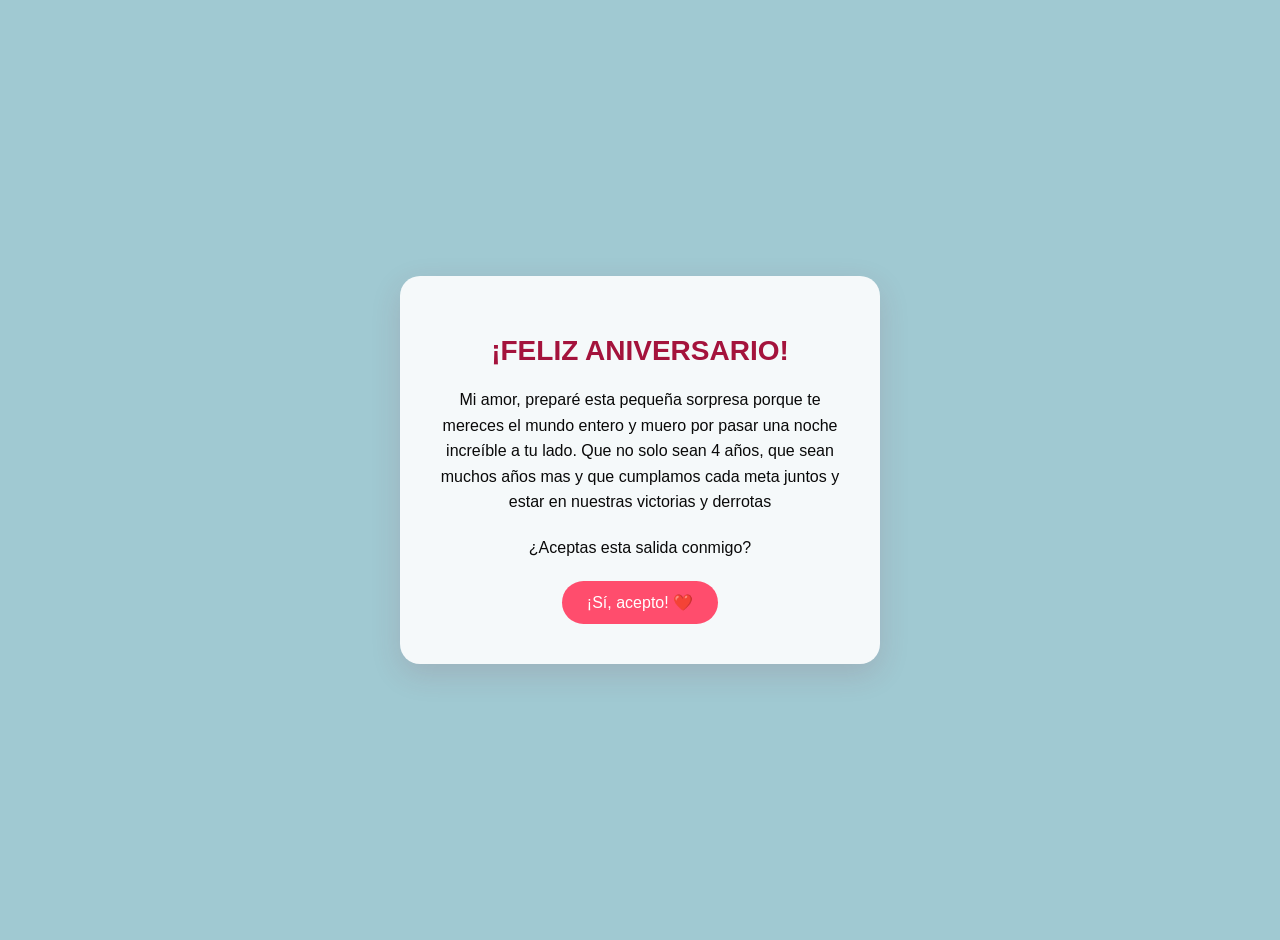
<file: pagina de invitacion/index.html>
<!DOCTYPE html>
<html lang="es">
<head>
    <meta charset="UTF-8">
    <meta name="viewport" content="width=device-width, initial-scale=1.0">
    <title>Una cena especial para ti</title>
    <style>
        body {
            background-color: #a0c9d2;
            font-family: 'Segoe UI', Tahoma, Geneva, Verdana, sans-serif;
            text-align: center;
            color: #090909;
            margin: 0;
            padding: 20px;
            display: flex;
            justify-content: center;
            align-items: center;
            min-height: 100vh;
        }
        .card {
            background: rgb(245, 249, 250);
            padding: 40px;
            border-radius: 20px;
            box-shadow: 0 10px 30px rgba(133, 39, 63, 0.15);
            max-width: 400px;
            width: 100%;
        }
        h1 {
            color: #a4133c;
            font-size: 28px;
            margin-bottom: 10px;
        }
        p {
            font-size: 16px;
            line-height: 1.6;
            margin: 20px 0;
        }
        .details {
            background: #a41630;
            padding: 15px;
            border-radius: 10px;
            margin: 20px 0;
            font-weight: bold;
        }
        .btn {
            background-color: #ff4d6d;
            color: white;
            border: none;
            padding: 12px 25px;
            font-size: 16px;
            border-radius: 25px;
            cursor: pointer;
            text-decoration: none;
            display: inline-block;
            transition: background 0.3s;
        }
        .btn:hover {
            background-color: #c9184a;
        }
    </style>
</head>
<body>
    <div class="card">
        <h1>¡FELIZ ANIVERSARIO!</h1>
        <p>Mi amor, preparé esta pequeña sorpresa porque te mereces el mundo entero y muero por pasar una noche increíble a tu lado. Que no solo sean 4 años, que sean muchos años mas y que cumplamos cada meta juntos y estar en nuestras victorias y derrotas</p>
        
        <p>¿Aceptas esta salida conmigo?</p>
        
        <!-- El enlace ahora apunta correctamente a extra.html y abrirá en pestaña nueva -->
        <a href="extra.html" class="btn" target="_blank">¡Sí, acepto! ❤️</a>
    </div>
</body>
</html>
</file>
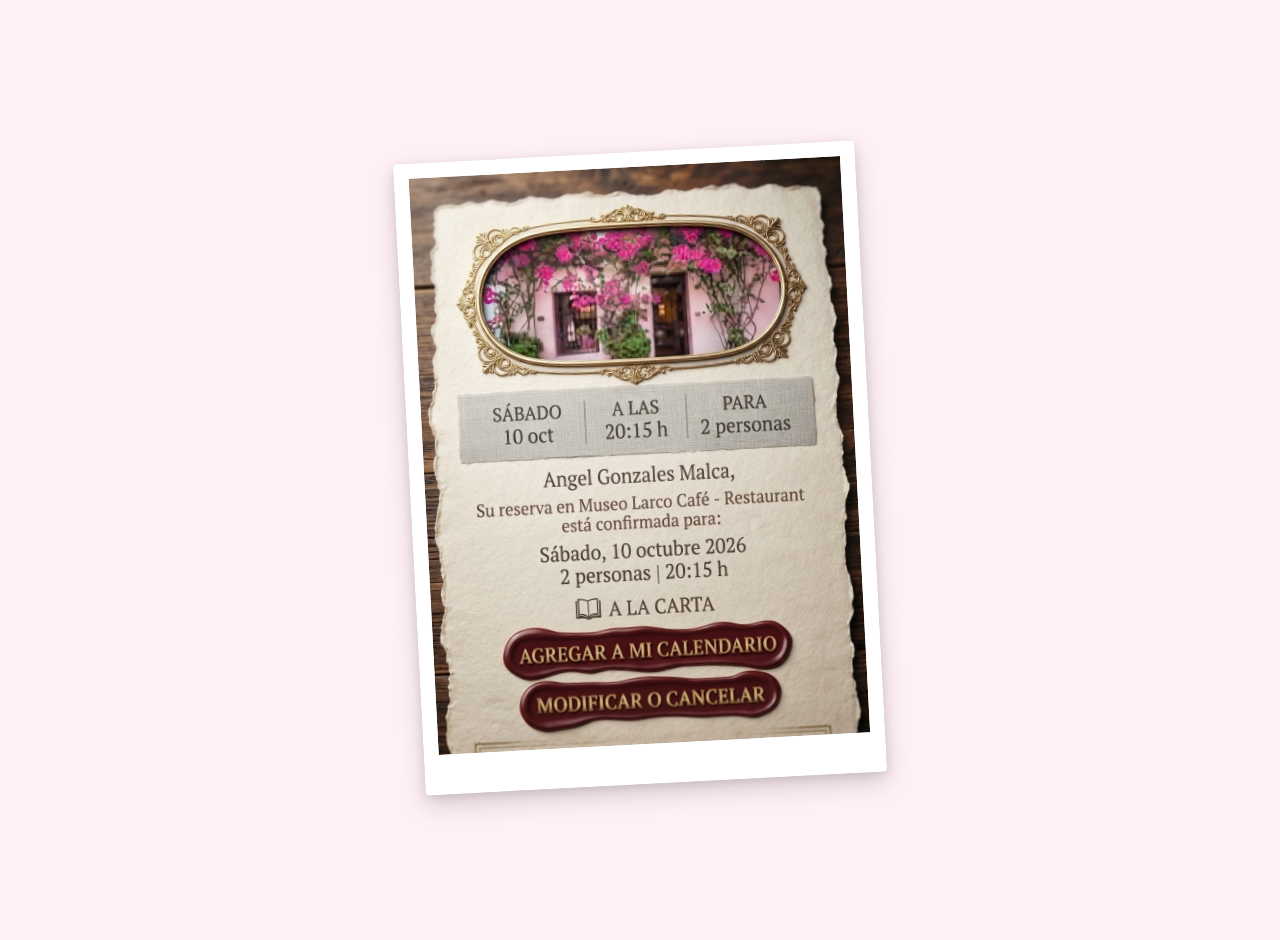
<file: pagina de invitacion/extra.html>
<!DOCTYPE html>
<html lang="es">
<head>
    <meta charset="UTF-8">
    <meta name="viewport" content="width=device-width, initial-scale=1.0">
    <title>Una cena especial para ti - Foto</title>
    <style>
        body {
            background-color: #fff0f3;
            font-family: 'Segoe UI', Tahoma, Geneva, Verdana, sans-serif;
            text-align: center;
            margin: 0;
            padding: 20px;
            display: flex;
            justify-content: center;
            align-items: center;
            min-height: 100vh;
        }
        .contenedor-imagen {
            margin: 30px auto;
            perspective: 1000px;
        }
        .carta-postal {
            max-width: 90%;
            width: 450px; /* Se adapta al tamaño original de tu foto */
            height: auto;
            background-color: #ffffff;
            padding: 15px 15px 40px 15px; /* Estilo polaroid */
            border-radius: 4px;
            box-shadow: 0 10px 25px rgba(0, 0, 0, 0.15), 0 3px 10px rgba(0, 0, 0, 0.1); 
            transform: rotate(-3deg); 
            transition: transform 0.4s ease, box-shadow 0.4s ease;
        }
        .carta-postal:hover {
            transform: rotate(0deg) scale(1.03) translateY(-10px); 
            box-shadow: 0 20px 35px rgba(217, 4, 41, 0.2), 0 10px 20px rgba(0, 0, 0, 0.15); 
        }
    </style>
</head>
<body>
    <main>
        <div class="contenedor-imagen">
            <!-- Tu imagen de WhatsApp con el diseño de carta aplicado -->
            <img class="carta-postal" src="MULTIMEDIA/WhatsApp Image 2026-10-01 at 9.04.42 PM.jpeg" alt="Reloj">
        </div>
    </main>
</body>
</html>
</file>
